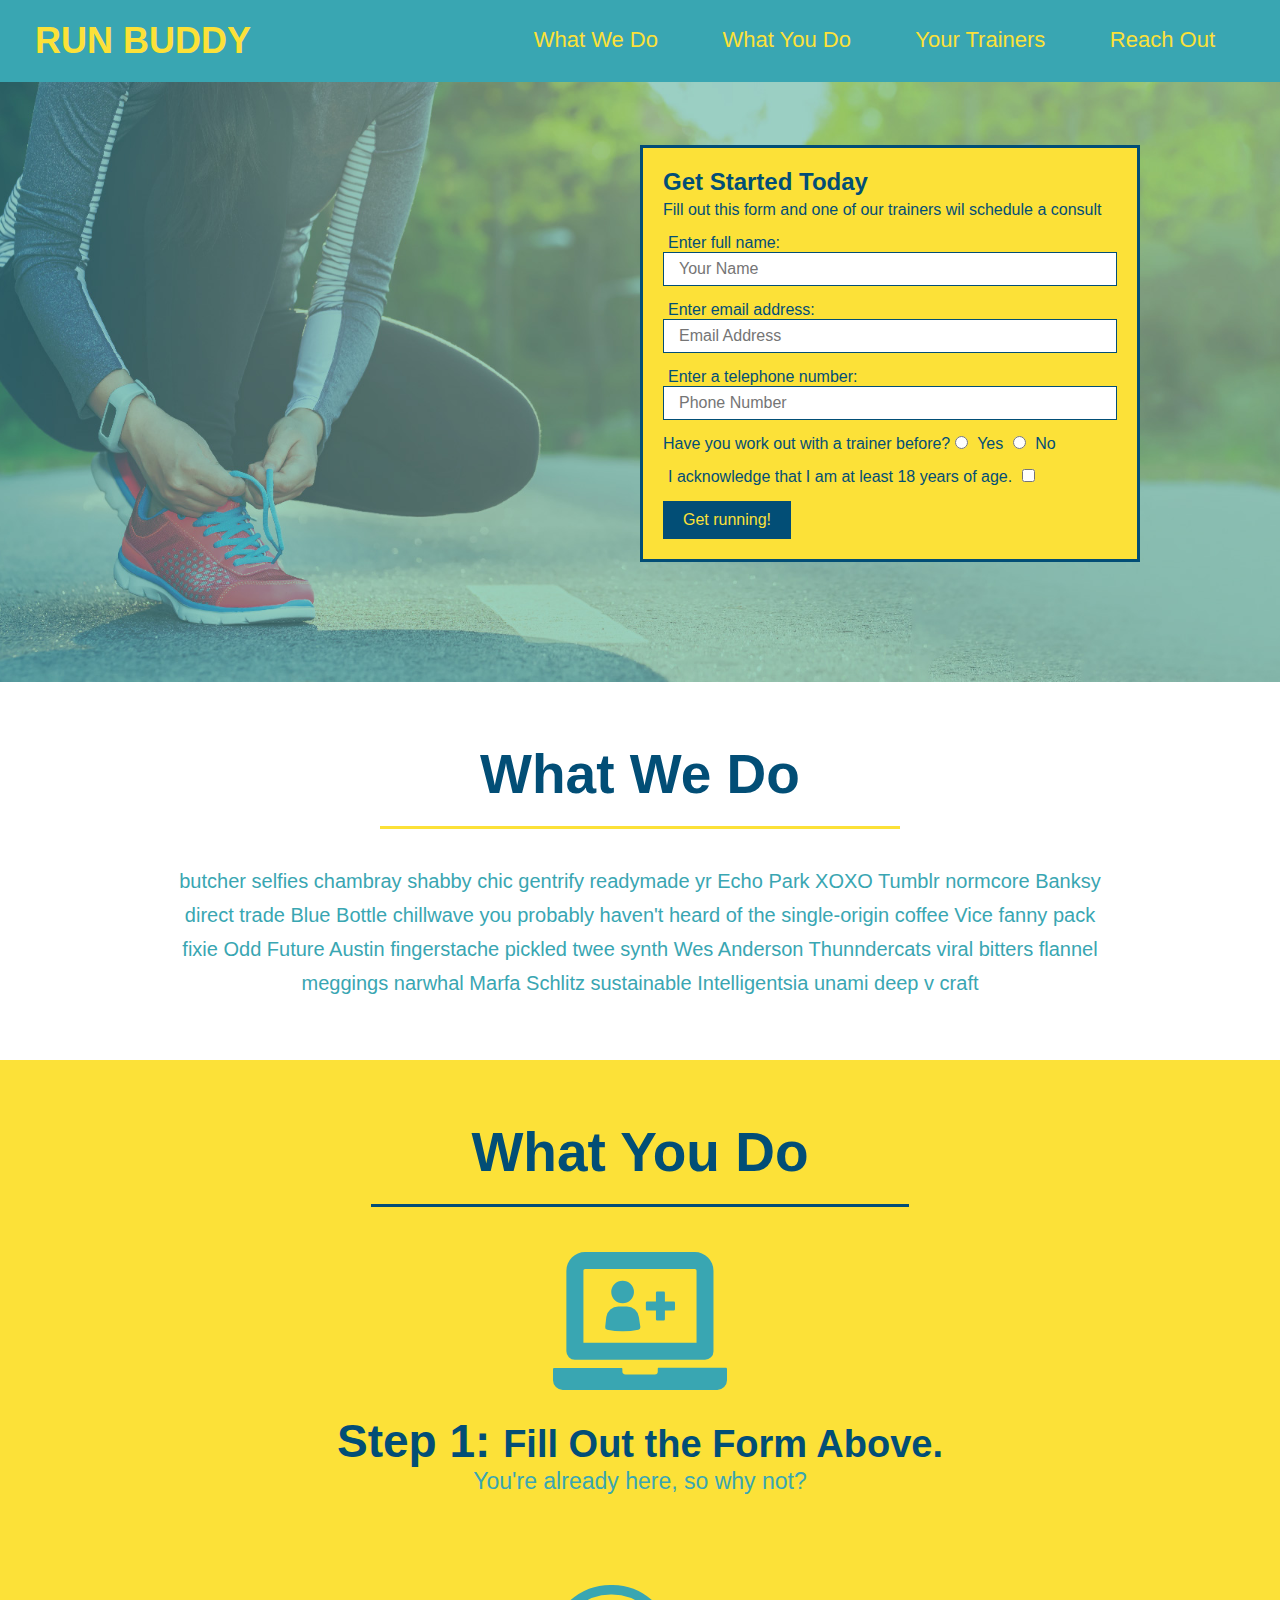
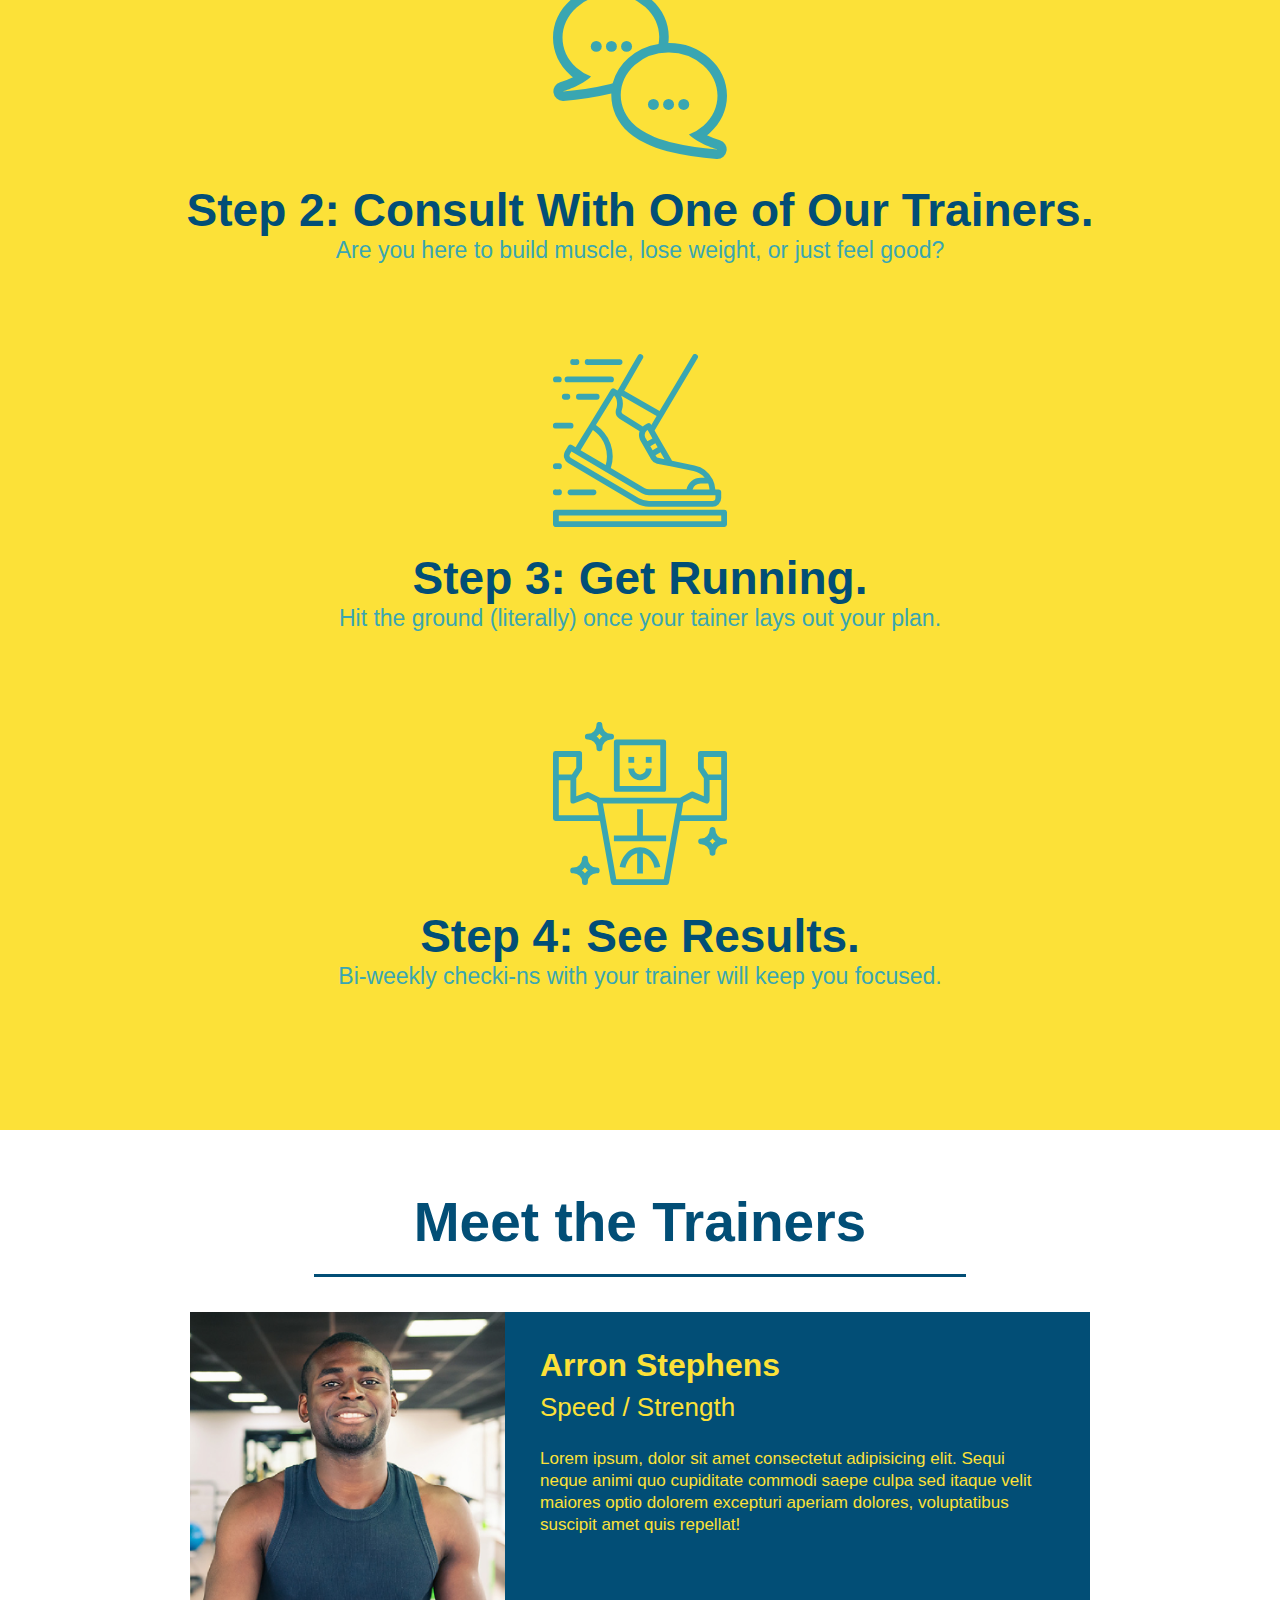
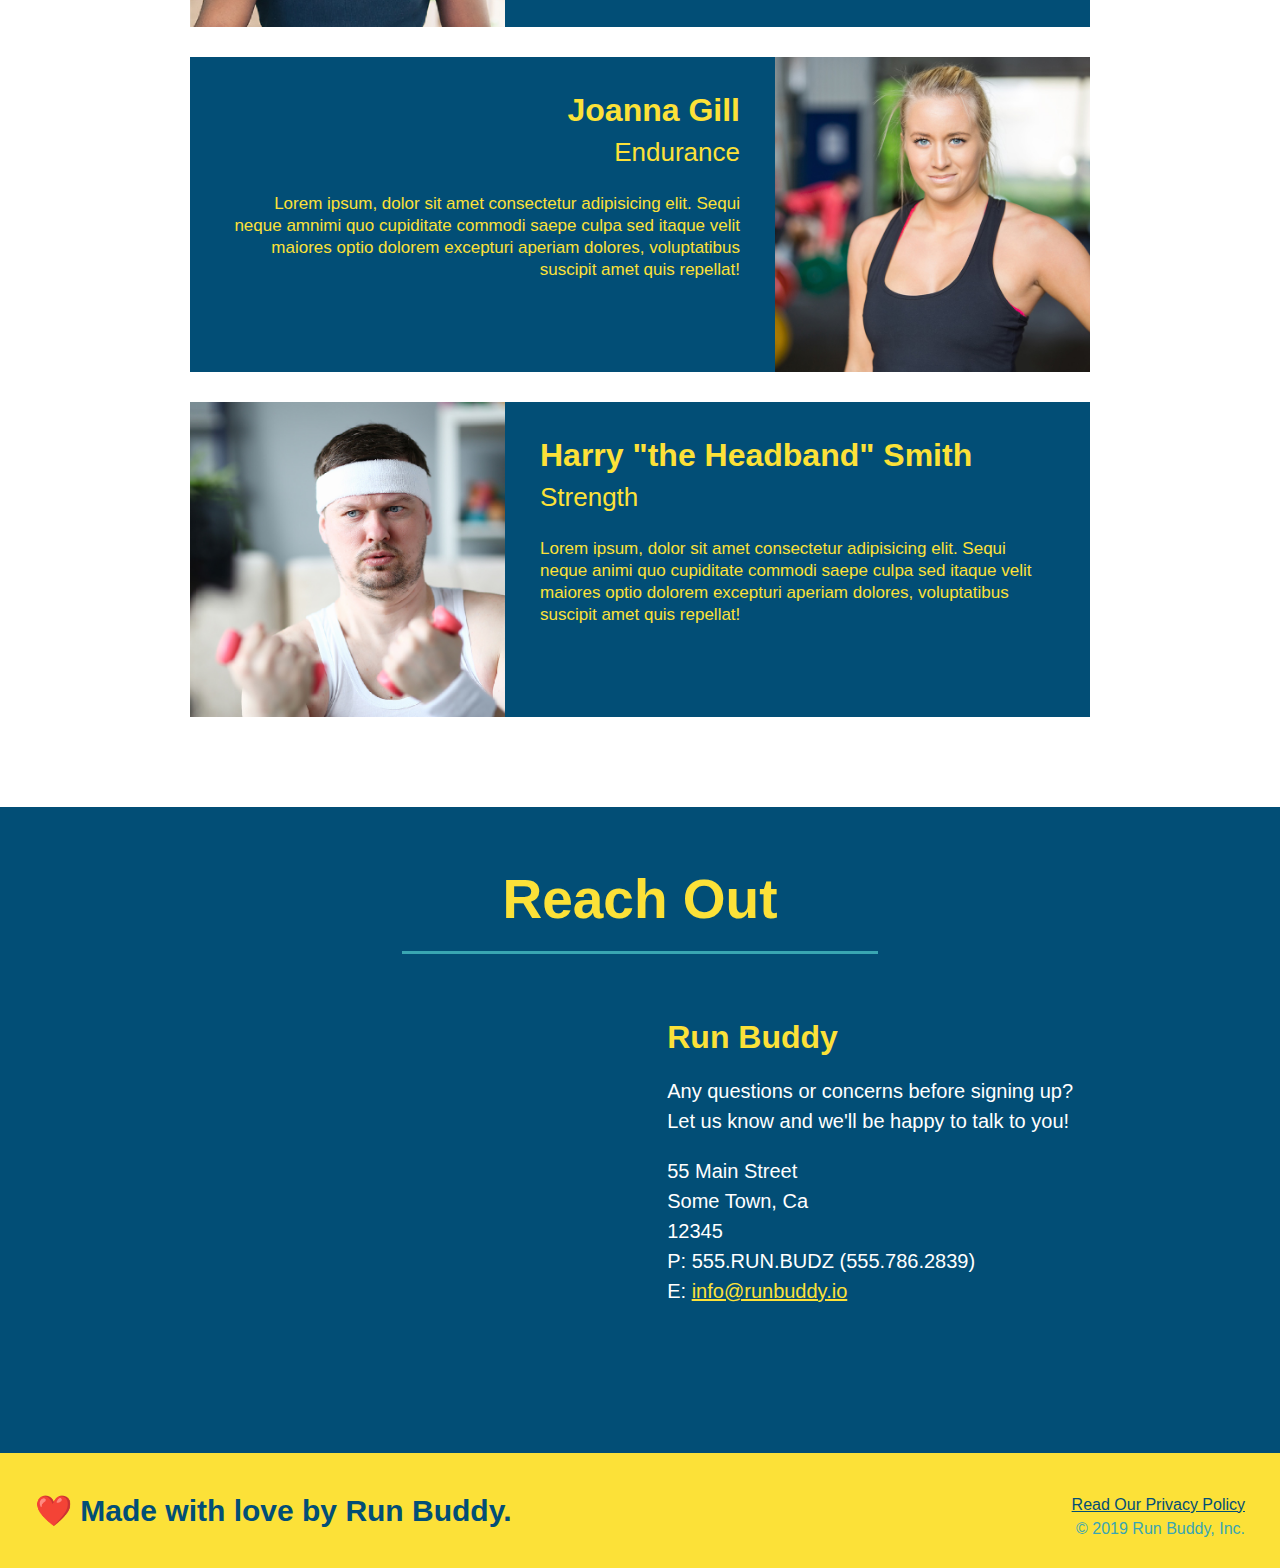
<file: index.html>
<!DOCTYPE html>
<html lang="en">

    <head>
        <meta charset="UTF-8" />
        <title>Run Buddy</title>

        <link rel="stylesheet" href="./assets/css/style.css" />
    </head>

    <body>
        <!-- navigation -->
        <header>
            <h1>RUN BUDDY</h1>
            <nav>
                <!-- Unordered list element-->
                <ul>
                    <!-- List item element -->
                    <li>
                        <!-- Anchor element -->
                        <a href="#what-we-do">What We Do</a>
                    </li>
                    <li>
                        <a href="#what-you-do">What You Do</a>
                    </li>
                    <li>
                        <a href="#your-trainers">Your Trainers</a>
                    </li>
                    <li>
                        <a href="#reach-out">Reach Out</a>
                    </li>
                </ul>
            </nav>
        </header>

        <!-- hero/jumbotron -->
        <section class="hero">
            <div class="hero-form">
                <h3>Get Started Today</h3>
                <p>Fill out this form and one of our trainers wil schedule a consult</p>
                <!-- Add form element -->
            <form>
                <label for="name">Enter full name:</label>
                <input type="text" placeholder="Your Name" name="name" id="name" class="form-input" />

                <label for="email">Enter email address:</label>
                <input type="email" placeholder="Email Address" name="email" id="email" class="form-input" />

                <label for="phone">Enter a telephone number:</label>
                <input type="tel" placeholder="Phone Number" name="phone" id="phone" class="form-input" />
                <p>
                    Have you work out with a trainer before?
                    <input type="radio" name="trainer-confirm" id="trainer-yes" />
                    <label for="trainer-yes">Yes</label>
                    <input type="radio" name="trainer-confirm" id="trainer-no" />
                    <label for="trainer-no">No</label>
                </p>
                <p>
                    <label for="checkbox" >
                    I acknowledge that I am at least 18 years of age.
                    </label>
                    <input type="checkbox" name="age-confirm" id="checkbox" />
                </p>
                <button type="submit">
                    Get running!
                </button>
            </form>
            </div>
        </section>
        <!-- end hero -->

        <!-- "what we do" section -->
        <section id="what-we-do" class="intro">
           <h2 class="section-title primary-border">What We Do</h2> 
           <p>
               butcher selfies chambray shabby chic gentrify readymade yr Echo Park XOXO Tumblr normcore Banksy direct trade Blue Bottle chillwave you probably haven't heard of the single-origin coffee Vice fanny pack fixie Odd Future Austin fingerstache pickled twee synth Wes Anderson Thunndercats viral bitters flannel meggings narwhal Marfa Schlitz sustainable Intelligentsia unami deep v craft 
           </p>
        </section>

        <!-- "What you do" section -->
        <section id="what-you-do" class="steps">
            <h2 class="section-title secondary border">What You Do</h2>

            <div>
                <!-- insert this img element -->
                <img src="./assets/images/step-1.svg" alt=""/>
                <h3>Step 1: <span>Fill Out the Form Above.</span></h3>
                <p>You're already here, so why not?</p>
            </div>

            <div>
                <!-- insert image -->
                <img src="./assets/images/step-2.svg" alt="" />
                <h3>Step 2: Consult With One of Our Trainers.</h3>
                <p>Are you here to build muscle, lose weight, or just feel good?</p>
            </div>

            <div>
                <!-- insert image -->
                <img src="./assets/images/step-3.svg" alt="" />
                <h3>Step 3: Get Running.</h3>
                <p>Hit the ground (literally) once your tainer lays out your plan.</p>
            </div>

            <div>
                <!-- insert image -->
                <img src="./assets/images/step-4.svg" alt="" />
                <h3>Step 4: See Results.</h3>
                <p>Bi-weekly checki-ns with your trainer will keep you focused.</p>
            </div>
        </section>

        <!-- "meet the trainers" section -->
        <section id="your-trainers" class="trainers">
            <h2 class="section-title primary border">Meet the Trainers</h2>
            <article class="trainer">
                <!-- Add image below -->
                <img src="./assets/images/trainer-1.jpg" alt="Arron Stephens in his workout clothes, ready to pump iron" />
                <div class="trainer-bio text-left">
                    <h3>Arron Stephens</h3>
                    <h4>Speed / Strength</h4>
                    <p>
                        Lorem ipsum, dolor sit amet consectetut adipisicing elit. Sequi neque animi quo cupiditate commodi saepe culpa sed itaque velit maiores optio dolorem excepturi aperiam dolores, voluptatibus suscipit amet quis repellat!
                    </p>
                </div>
            </article>

            <!-- second trainer bio -->
            <article class="trainer">
                <div class="trainer-bio text-right">
                    <h3>Joanna Gill</h3>
                    <h4>Endurance</h4>
                    <p>
                        Lorem ipsum, dolor sit amet consectetur adipisicing elit. Sequi neque amnimi quo cupiditate commodi saepe culpa sed itaque velit maiores optio dolorem excepturi aperiam dolores, voluptatibus suscipit amet quis repellat!
                    </p>
                </div>
                <!-- Add image below -->
                <img src="./assets/images/trainer-2.jpg" alt="Joanna Gill cooling off after a workout" />
            </article>

            <!-- third trainer bio -->
            <article class="trainer">
                <!-- Add image below -->
                <img src="./assets/images/trainer-3.jpg" alt="Harry Smith wearing a headband and lifting comically small pink weights" />
                <div class="trainer-bio text-left">
                    <h3>Harry "the Headband" Smith</h3>
                    <h4>Strength</h4>
                    <p>
                        Lorem ipsum, dolor sit amet consectetur adipisicing elit. Sequi neque animi quo cupiditate commodi saepe culpa sed itaque velit maiores optio dolorem excepturi aperiam dolores, voluptatibus suscipit amet quis repellat! 
                    </p>
                </div>
            </article>

        </section>

        <!-- "reach out" section -->
        <section id="reach-out" class="contact">
            <h2 class="section-title secondary-border">Reach Out</h2>
            <div class="contact-info">
                <iframe 
                src="https://www.google.com/maps/embed?pb=!1m18!1m12!1m3!1d2997.255066359882!2d-72.91377252012757!3d41.30331447937338!2m3!1f0!2f0!3f0!3m2!1i1024!2i768!4f13.1!3m3!1m2!1s0x89e7d832bbbd5fe3%3A0x84a6aa4725bf0ddb!2s414%20Chapel%20St%2C%20New%20Haven%2C%20CT%2006511!5e0!3m2!1sen!2sus!4v1648927645642!5m2!1sen!2sus"
                style="border:0;"
                allowfullscreen=""
                loading="lazy">
                </iframe>
            <div>
                <h3>Run Buddy</h3>
                <p>
                    Any questions or concerns before signing up?
                    <br/>
                    Let us know and we'll be happy to talk to you!
                </p>
                <address>
                    55 Main Street <br/>
                    Some Town, Ca <br/>
                    12345<br/>
                    P: 555.RUN.BUDZ (555.786.2839)<br />
                    E: <a href="mailto:info@runbuddy.io">info@runbuddy.io</a>
                </address>
                </div>
            </div>
        </section>

        <!-- footer -->
        <footer>
            <h2>❤️ Made with love by Run Buddy.</h2>
            <div>
                <a href="./privacy-policy.html">Read Our Privacy Policy</a><br />
                &copy; 2019 Run Buddy, Inc. 
            </div>
        </footer>
    </body>

</html>
</file>
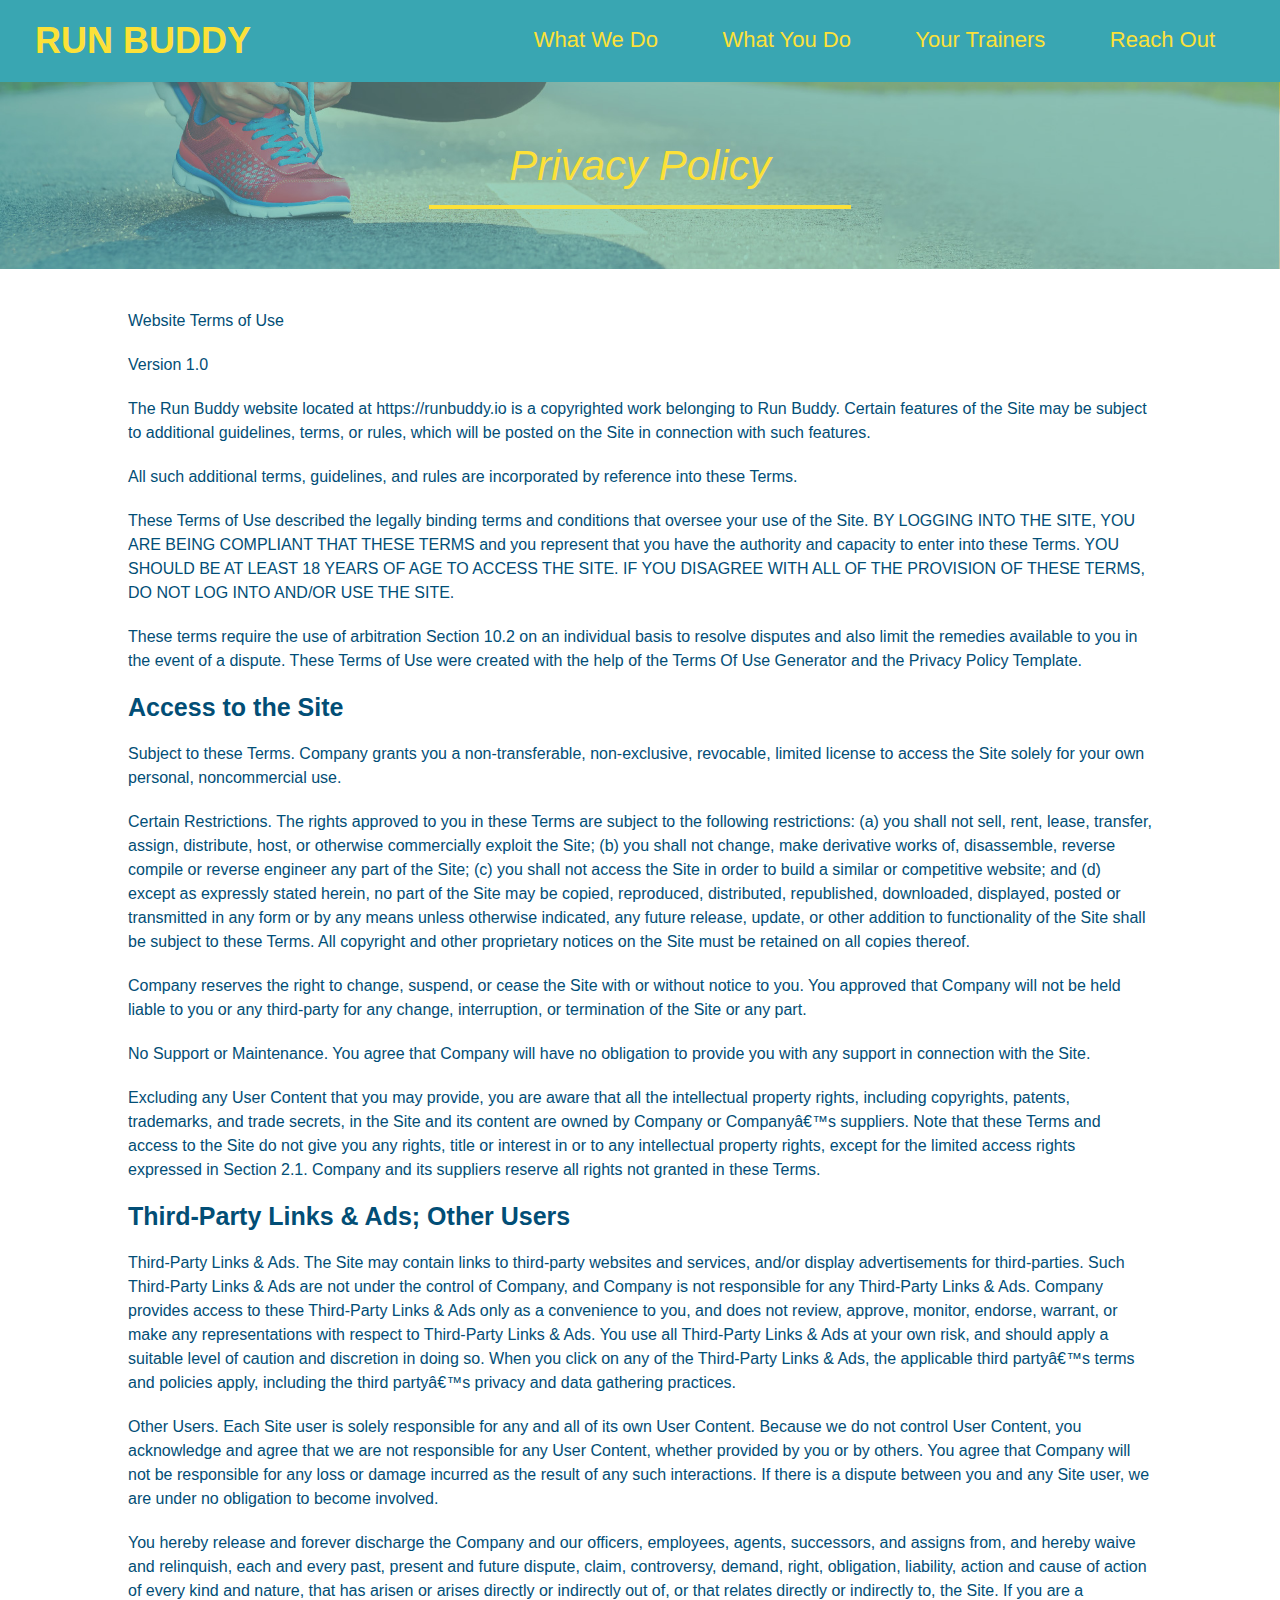
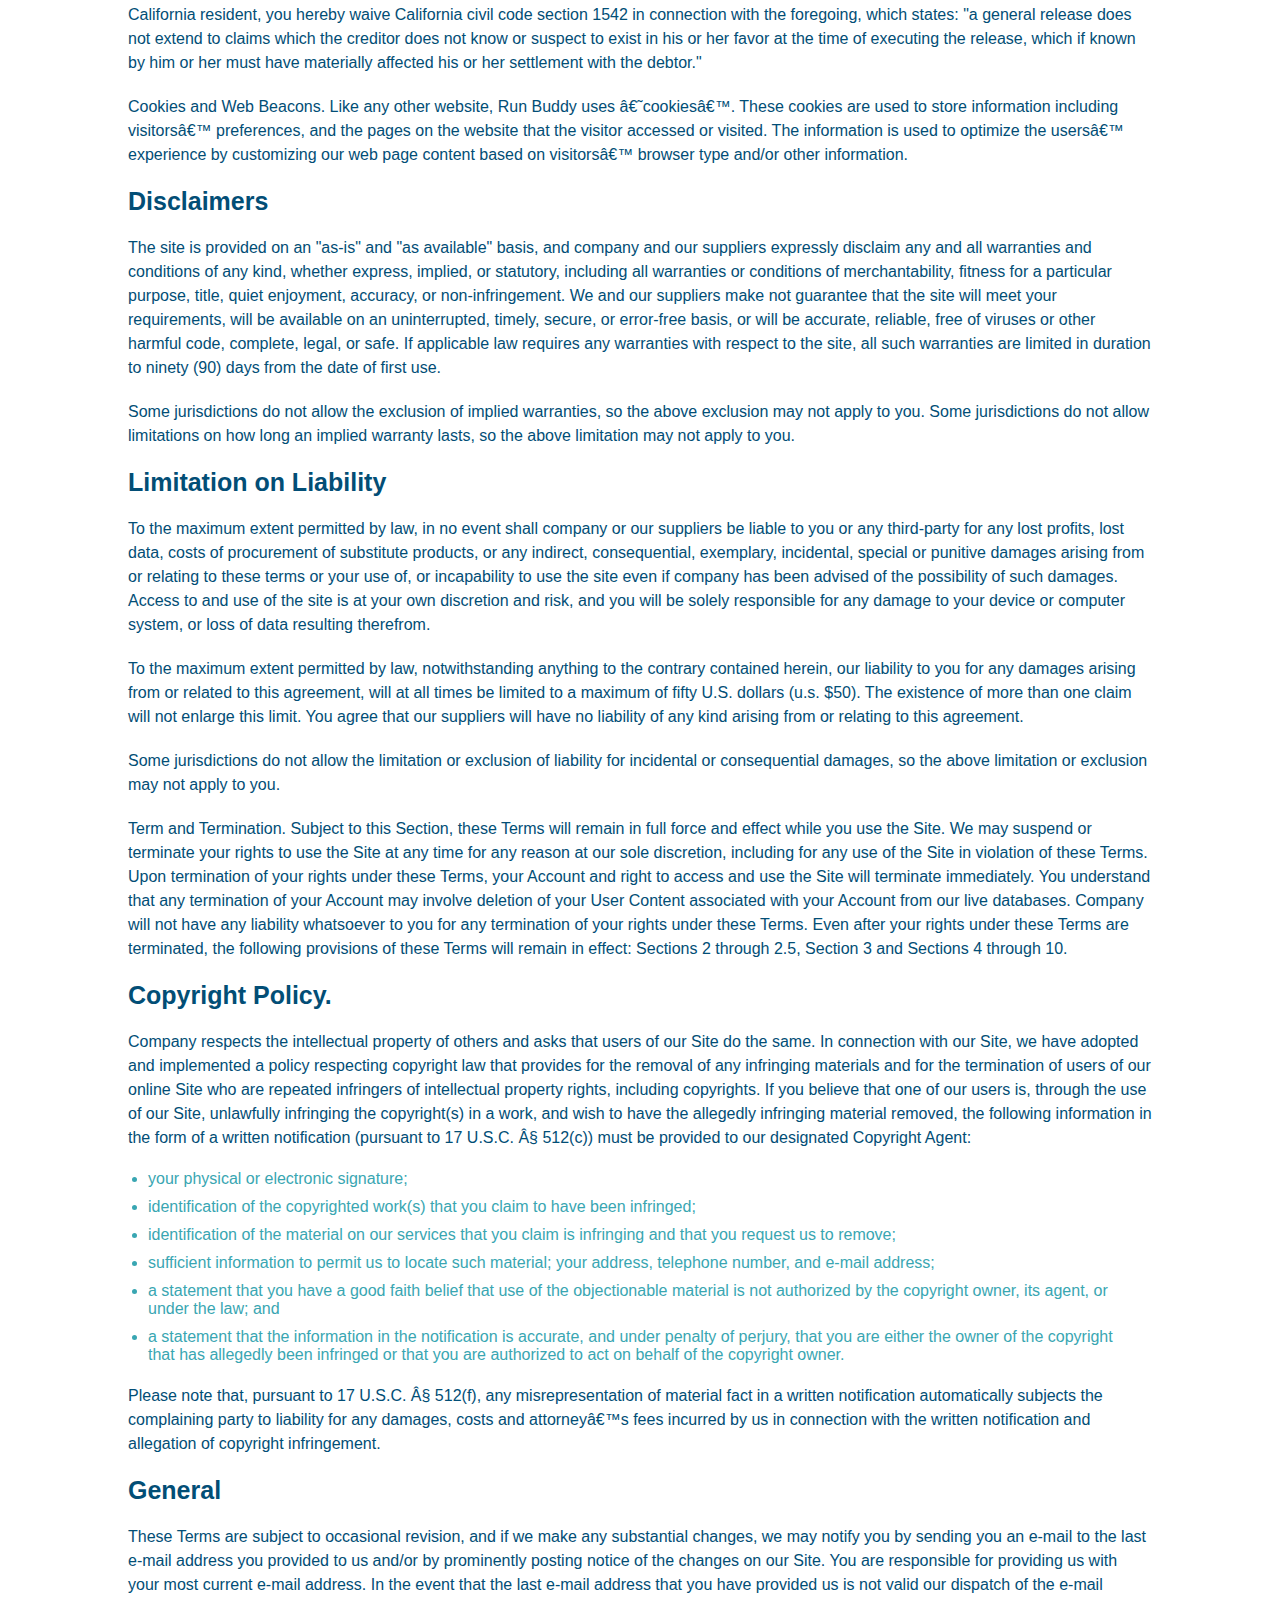
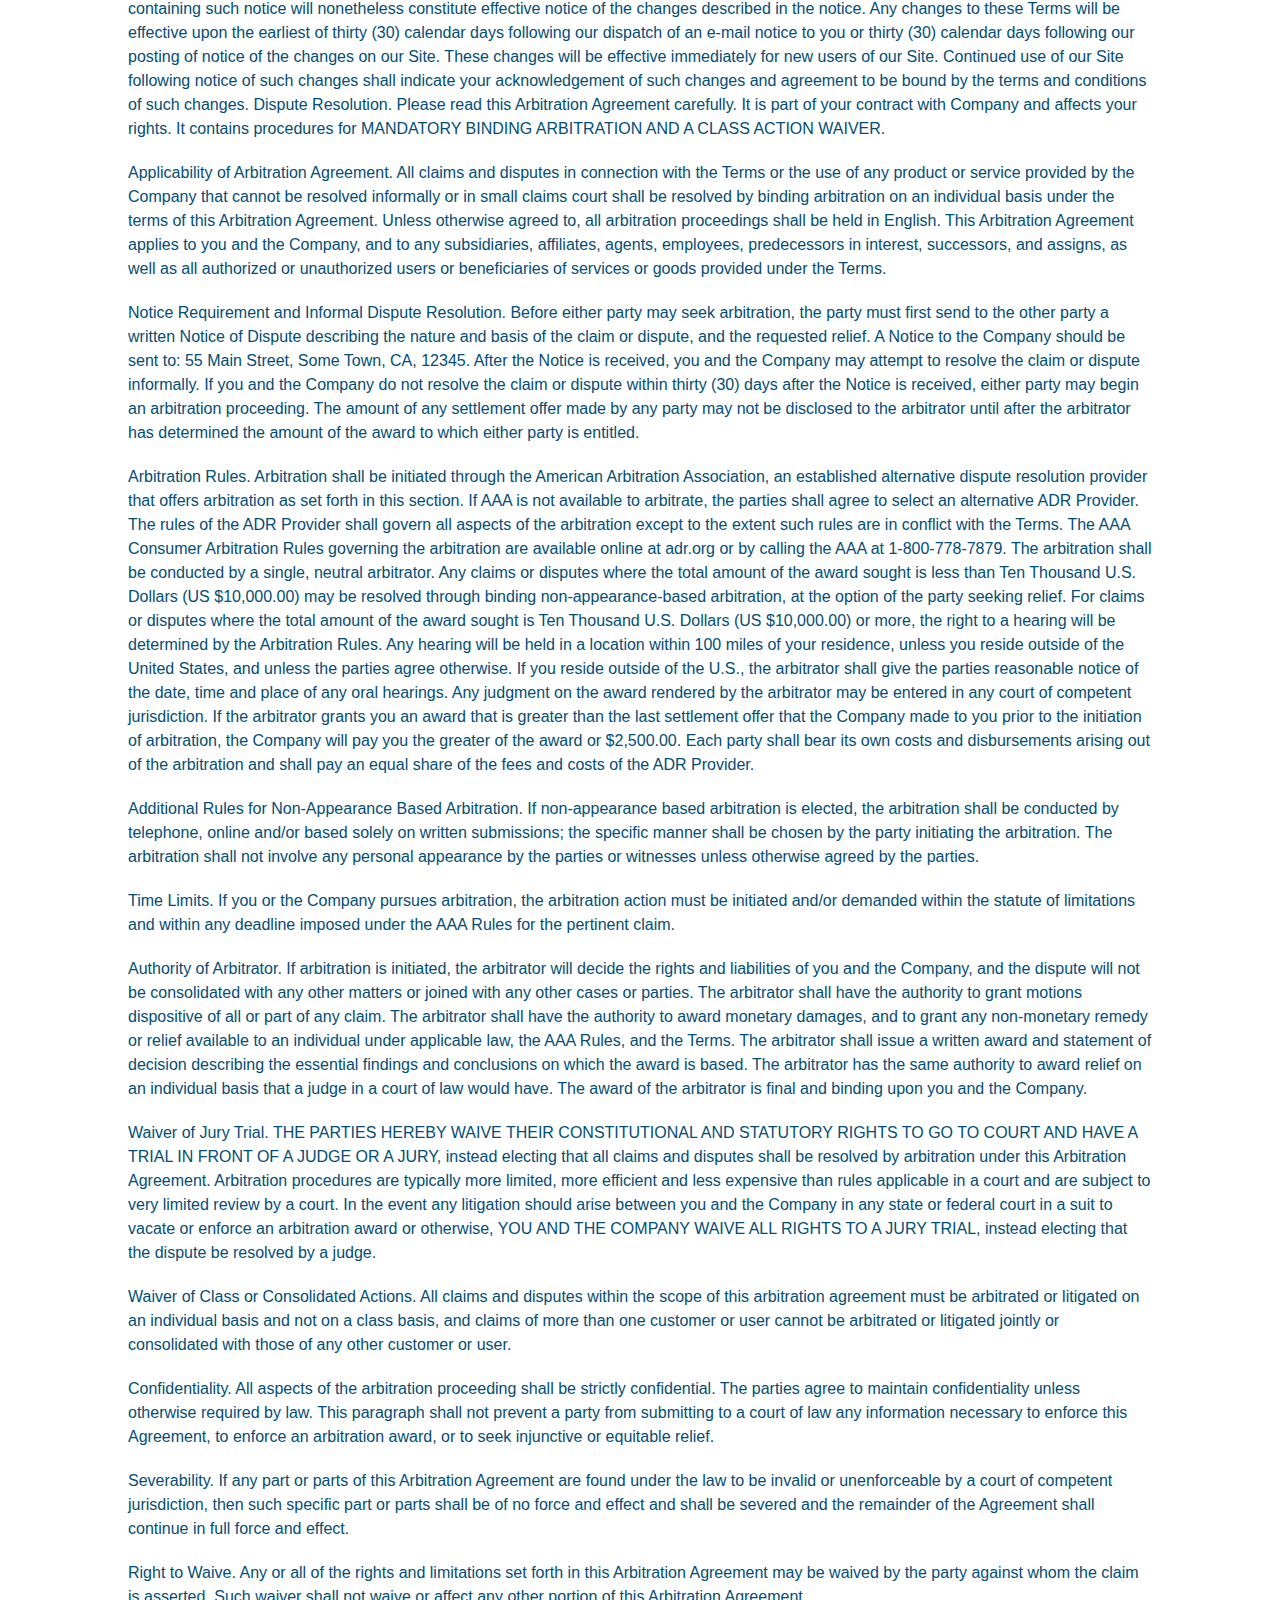
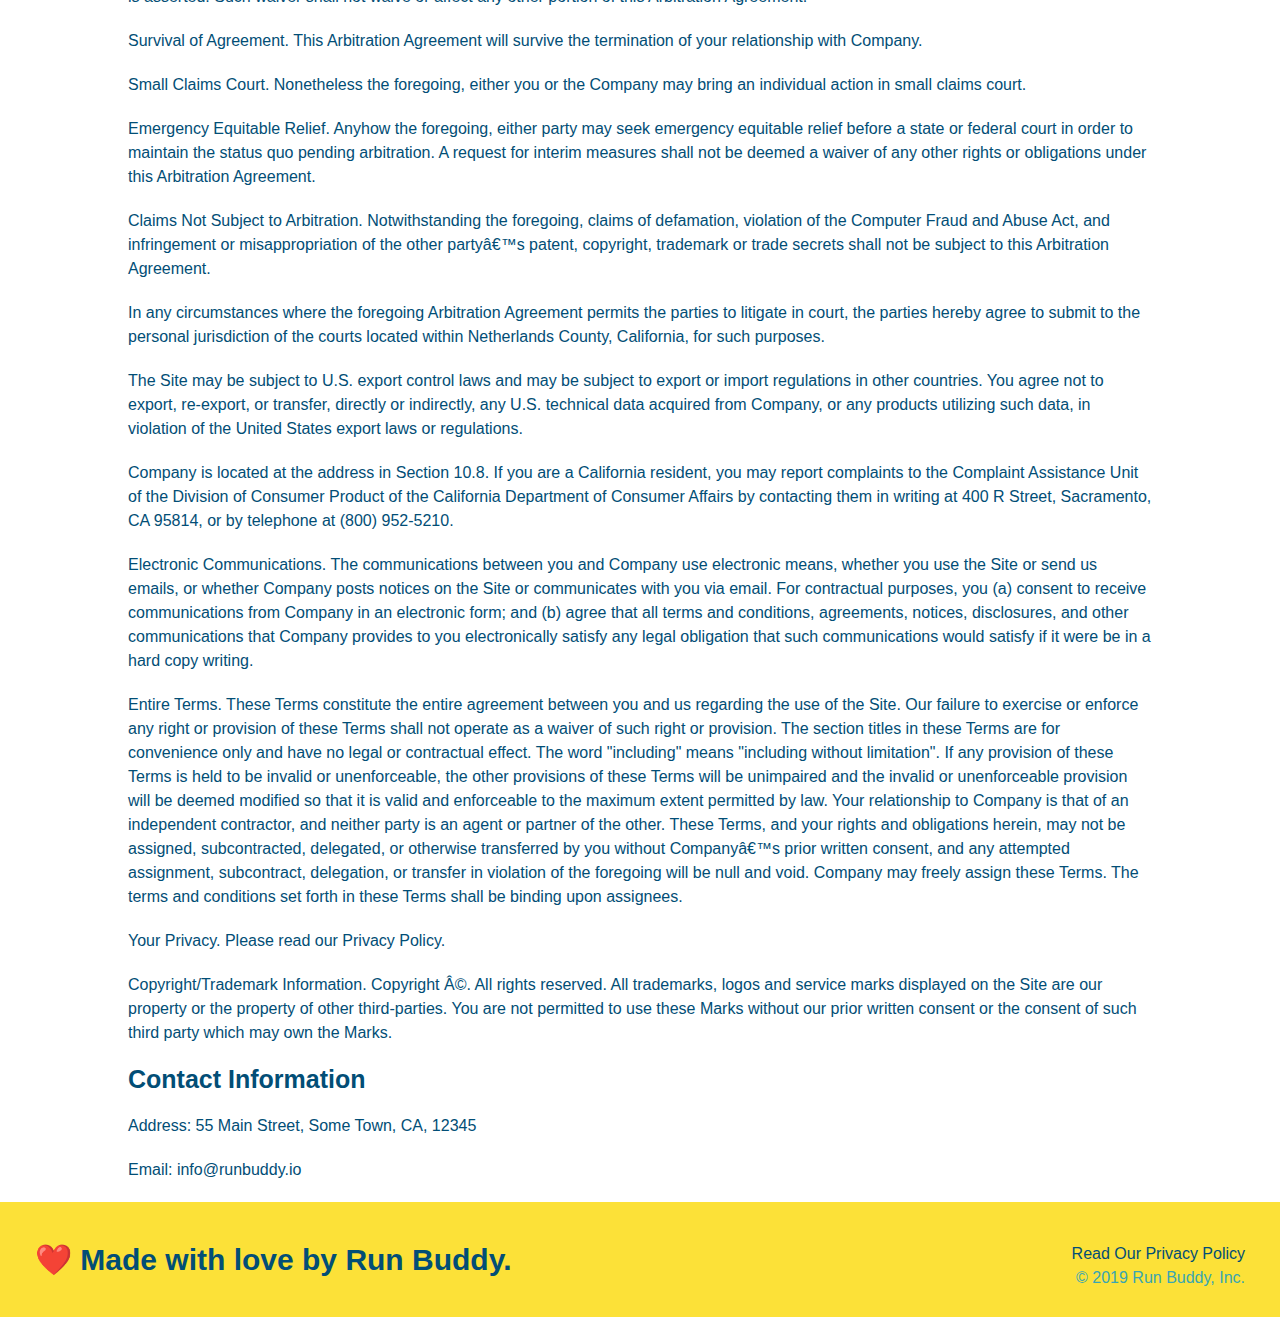
<file: privacy-policy.html>
<!DOCTYPE html>
<html lang="en">
  <head>
    <meta charset="UTF-8" />
    <title>Privacy Policy - Run Buddy</title>

    <link rel="stylesheet" href="./assets/css/style.css" />
    
    <link rel="stylesheet" href="assets/css/secondary-styles.css" />
  </head>
  <body>
    <!--navigation-->
    <header>
        <h1>RUN BUDDY</h1>
        <nav>
            <!-- Unordered list element-->
            <ul>
                <!-- List item element -->
                <li>
                    <!-- Anchor element -->
                    <a href="./index.html#what-we-do">What We Do</a>
                </li>
                <li>
                    <a href="./index.html#what-you-do">What You Do</a>
                </li>
                <li>
                    <a href="./index.html#your-trainers">Your Trainers</a>
                </li>
                <li>
                    <a href="./index.html#reach-out">Reach Out</a>
                </li>
            </ul>
        </nav>
    </header>
    
    <!--hero section-->
    <section class="hero">
        <h2 class="page-title">
            Privacy Policy
        </h2>
    </section>

    <article class="secondary-content">
        <p>
            Website Terms of Use
          </p>
    
          <p>
            Version 1.0
          </p>
    
          <p>
            The Run Buddy website located at https://runbuddy.io is a copyrighted work belonging to Run Buddy. Certain
            features of the Site may be subject to additional guidelines, terms, or rules, which will be posted on the Site
            in connection with such features.
          </p>
    
          <p>
            All such additional terms, guidelines, and rules are incorporated by reference into these Terms.
          </p>
    
          <p>
            These Terms of Use described the legally binding terms and conditions that oversee your use of the Site. BY
            LOGGING INTO THE SITE, YOU ARE BEING COMPLIANT THAT THESE TERMS and you represent that you have the authority
            and capacity to enter into these Terms. YOU SHOULD BE AT LEAST 18 YEARS OF AGE TO ACCESS THE SITE. IF YOU
            DISAGREE WITH ALL OF THE PROVISION OF THESE TERMS, DO NOT LOG INTO AND/OR USE THE SITE.
          </p>
    
          <p>
            These terms require the use of arbitration Section 10.2 on an individual basis to resolve disputes and also
            limit the remedies available to you in the event of a dispute. These Terms of Use were created with the help of
            the Terms Of Use Generator and the Privacy Policy Template.
          </p>
    
          <h3>
            Access to the Site
          </h3>
    
          <p>
            Subject to these Terms. Company grants you a non-transferable, non-exclusive, revocable, limited license to
            access the Site solely for your own personal, noncommercial use.
          </p>
    
          <p>
            Certain Restrictions. The rights approved to you in these Terms are subject to the following restrictions: (a)
            you shall not sell, rent, lease, transfer, assign, distribute, host, or otherwise commercially exploit the Site;
            (b) you shall not change, make derivative works of, disassemble, reverse compile or reverse engineer any part of
            the Site; (c) you shall not access the Site in order to build a similar or competitive website; and (d) except
            as expressly stated herein, no part of the Site may be copied, reproduced, distributed, republished, downloaded,
            displayed, posted or transmitted in any form or by any means unless otherwise indicated, any future release,
            update, or other addition to functionality of the Site shall be subject to these Terms. All copyright and other
            proprietary notices on the Site must be retained on all copies thereof.
          </p>
    
          <p>
            Company reserves the right to change, suspend, or cease the Site with or without notice to you. You approved
            that Company will not be held liable to you or any third-party for any change, interruption, or termination of
            the Site or any part.
          </p>
    
          <p>
            No Support or Maintenance. You agree that Company will have no obligation to provide you with any support in
            connection with the Site.
          </p>
    
          <p>
            Excluding any User Content that you may provide, you are aware that all the intellectual property rights,
            including copyrights, patents, trademarks, and trade secrets, in the Site and its content are owned by Company
            or Companyâ€™s suppliers. Note that these Terms and access to the Site do not give you any rights, title or
            interest in or to any intellectual property rights, except for the limited access rights expressed in Section
            2.1. Company and its suppliers reserve all rights not granted in these Terms.
          </p>
    
          <h3>
            Third-Party Links & Ads; Other Users
          </h3>
    
          <p>
            Third-Party Links & Ads. The Site may contain links to third-party websites and services, and/or display
            advertisements for third-parties. Such Third-Party Links & Ads are not under the control of Company, and Company
            is not responsible for any Third-Party Links & Ads. Company provides access to these Third-Party Links & Ads
            only as a convenience to you, and does not review, approve, monitor, endorse, warrant, or make any
            representations with respect to Third-Party Links & Ads. You use all Third-Party Links & Ads at your own risk,
            and should apply a suitable level of caution and discretion in doing so. When you click on any of the
            Third-Party Links & Ads, the applicable third partyâ€™s terms and policies apply, including the third partyâ€™s
            privacy and data gathering practices.
          </p>
    
          <p>
            Other Users. Each Site user is solely responsible for any and all of its own User Content. Because we do not
            control User Content, you acknowledge and agree that we are not responsible for any User Content, whether
            provided by you or by others. You agree that Company will not be responsible for any loss or damage incurred as
            the result of any such interactions. If there is a dispute between you and any Site user, we are under no
            obligation to become involved.
          </p>
    
          <p>
            You hereby release and forever discharge the Company and our officers, employees, agents, successors, and
            assigns from, and hereby waive and relinquish, each and every past, present and future dispute, claim,
            controversy, demand, right, obligation, liability, action and cause of action of every kind and nature, that has
            arisen or arises directly or indirectly out of, or that relates directly or indirectly to, the Site. If you are
            a California resident, you hereby waive California civil code section 1542 in connection with the foregoing,
            which states: "a general release does not extend to claims which the creditor does not know or suspect to exist
            in his or her favor at the time of executing the release, which if known by him or her must have materially
            affected his or her settlement with the debtor."
          </p>
    
          <p>
            Cookies and Web Beacons. Like any other website, Run Buddy uses â€˜cookiesâ€™. These cookies are used to store
            information including visitorsâ€™ preferences, and the pages on the website that the visitor accessed or visited.
            The information is used to optimize the usersâ€™ experience by customizing our web page content based on visitorsâ€™
            browser type and/or other information.
          </p>
    
          <h3>
            Disclaimers
          </h3>
    
          <p>
            The site is provided on an "as-is" and "as available" basis, and company and our suppliers expressly disclaim
            any and all warranties and conditions of any kind, whether express, implied, or statutory, including all
            warranties or conditions of merchantability, fitness for a particular purpose, title, quiet enjoyment, accuracy,
            or non-infringement. We and our suppliers make not guarantee that the site will meet your requirements, will be
            available on an uninterrupted, timely, secure, or error-free basis, or will be accurate, reliable, free of
            viruses or other harmful code, complete, legal, or safe. If applicable law requires any warranties with respect
            to the site, all such warranties are limited in duration to ninety (90) days from the date of first use.
          </p>
    
          <p>
            Some jurisdictions do not allow the exclusion of implied warranties, so the above exclusion may not apply to
            you. Some jurisdictions do not allow limitations on how long an implied warranty lasts, so the above limitation
            may not apply to you.
          </p>
    
          <h3>
            Limitation on Liability
          </h3>
    
          <p>
            To the maximum extent permitted by law, in no event shall company or our suppliers be liable to you or any
            third-party for any lost profits, lost data, costs of procurement of substitute products, or any indirect,
            consequential, exemplary, incidental, special or punitive damages arising from or relating to these terms or
            your use of, or incapability to use the site even if company has been advised of the possibility of such
            damages. Access to and use of the site is at your own discretion and risk, and you will be solely responsible
            for any damage to your device or computer system, or loss of data resulting therefrom.
          </p>
    
          <p>
            To the maximum extent permitted by law, notwithstanding anything to the contrary contained herein, our liability
            to you for any damages arising from or related to this agreement, will at all times be limited to a maximum of
            fifty U.S. dollars (u.s. $50). The existence of more than one claim will not enlarge this limit. You agree that
            our suppliers will have no liability of any kind arising from or relating to this agreement.
          </p>
    
          <p>
            Some jurisdictions do not allow the limitation or exclusion of liability for incidental or consequential
            damages, so the above limitation or exclusion may not apply to you.
          </p>
    
          <p>
            Term and Termination. Subject to this Section, these Terms will remain in full force and effect while you use
            the Site. We may suspend or terminate your rights to use the Site at any time for any reason at our sole
            discretion, including for any use of the Site in violation of these Terms. Upon termination of your rights under
            these Terms, your Account and right to access and use the Site will terminate immediately. You understand that
            any termination of your Account may involve deletion of your User Content associated with your Account from our
            live databases. Company will not have any liability whatsoever to you for any termination of your rights under
            these Terms. Even after your rights under these Terms are terminated, the following provisions of these Terms
            will remain in effect: Sections 2 through 2.5, Section 3 and Sections 4 through 10.
          </p>
    
          <h3>
            Copyright Policy.
          </h3>
    
          <p>
            Company respects the intellectual property of others and asks that users of our Site do the same. In connection
            with our Site, we have adopted and implemented a policy respecting copyright law that provides for the removal
            of any infringing materials and for the termination of users of our online Site who are repeated infringers of
            intellectual property rights, including copyrights. If you believe that one of our users is, through the use of
            our Site, unlawfully infringing the copyright(s) in a work, and wish to have the allegedly infringing material
            removed, the following information in the form of a written notification (pursuant to 17 U.S.C. Â§ 512(c)) must
            be provided to our designated Copyright Agent:
          </p>
    
          <ul>
            <li>
              your physical or electronic signature;
            </li>
            <li>
              identification of the copyrighted work(s) that you claim to have been infringed;
            </li>
            <li>
              identification of the material on our services that you claim is infringing and that you request us to remove;
            </li>
            <li>
              sufficient information to permit us to locate such material; your address, telephone number, and e-mail
              address;
            </li>
            <li>
              a statement that you have a good faith belief that use of the objectionable material is not authorized by the
              copyright owner, its agent, or under the law; and
            </li>
            <li>
              a statement that the information in the notification is accurate, and under penalty of perjury, that you are
              either the owner of the copyright that has allegedly been infringed or that you are authorized to act on
              behalf of the copyright owner.
            </li>
          </ul>
    
          <p>
            Please note that, pursuant to 17 U.S.C. Â§ 512(f), any misrepresentation of material fact in a written
            notification automatically subjects the complaining party to liability for any damages, costs and attorneyâ€™s
            fees incurred by us in connection with the written notification and allegation of copyright infringement.
          </p>
    
          <h3>
            General
          </h3>
    
          <p>
            These Terms are subject to occasional revision, and if we make any substantial changes, we may notify you by
            sending you an e-mail to the last e-mail address you provided to us and/or by prominently posting notice of the
            changes on our Site. You are responsible for providing us with your most current e-mail address. In the event
            that the last e-mail address that you have provided us is not valid our dispatch of the e-mail containing such
            notice will nonetheless constitute effective notice of the changes described in the notice. Any changes to these
            Terms will be effective upon the earliest of thirty (30) calendar days following our dispatch of an e-mail
            notice to you or thirty (30) calendar days following our posting of notice of the changes on our Site. These
            changes will be effective immediately for new users of our Site. Continued use of our Site following notice of
            such changes shall indicate your acknowledgement of such changes and agreement to be bound by the terms and
            conditions of such changes. Dispute Resolution. Please read this Arbitration Agreement carefully. It is part of
            your contract with Company and affects your rights. It contains procedures for MANDATORY BINDING ARBITRATION AND
            A CLASS ACTION WAIVER.
          </p>
    
          <p>
            Applicability of Arbitration Agreement. All claims and disputes in connection with the Terms or the use of any
            product or service provided by the Company that cannot be resolved informally or in small claims court shall be
            resolved by binding arbitration on an individual basis under the terms of this Arbitration Agreement. Unless
            otherwise agreed to, all arbitration proceedings shall be held in English. This Arbitration Agreement applies to
            you and the Company, and to any subsidiaries, affiliates, agents, employees, predecessors in interest,
            successors, and assigns, as well as all authorized or unauthorized users or beneficiaries of services or goods
            provided under the Terms.
          </p>
    
          <p>
            Notice Requirement and Informal Dispute Resolution. Before either party may seek arbitration, the party must
            first send to the other party a written Notice of Dispute describing the nature and basis of the claim or
            dispute, and the requested relief. A Notice to the Company should be sent to: 55 Main Street, Some Town, CA,
            12345. After the Notice is received, you and the Company may attempt to resolve the claim or dispute informally.
            If you and the Company do not resolve the claim or dispute within thirty (30) days after the Notice is received,
            either party may begin an arbitration proceeding. The amount of any settlement offer made by any party may not
            be disclosed to the arbitrator until after the arbitrator has determined the amount of the award to which either
            party is entitled.
          </p>
    
          <p>
            Arbitration Rules. Arbitration shall be initiated through the American Arbitration Association, an established
            alternative dispute resolution provider that offers arbitration as set forth in this section. If AAA is not
            available to arbitrate, the parties shall agree to select an alternative ADR Provider. The rules of the ADR
            Provider shall govern all aspects of the arbitration except to the extent such rules are in conflict with the
            Terms. The AAA Consumer Arbitration Rules governing the arbitration are available online at adr.org or by
            calling the AAA at 1-800-778-7879. The arbitration shall be conducted by a single, neutral arbitrator. Any
            claims or disputes where the total amount of the award sought is less than Ten Thousand U.S. Dollars (US
            $10,000.00) may be resolved through binding non-appearance-based arbitration, at the option of the party seeking
            relief. For claims or disputes where the total amount of the award sought is Ten Thousand U.S. Dollars (US
            $10,000.00) or more, the right to a hearing will be determined by the Arbitration Rules. Any hearing will be
            held in a location within 100 miles of your residence, unless you reside outside of the United States, and
            unless the parties agree otherwise. If you reside outside of the U.S., the arbitrator shall give the parties
            reasonable notice of the date, time and place of any oral hearings. Any judgment on the award rendered by the
            arbitrator may be entered in any court of competent jurisdiction. If the arbitrator grants you an award that is
            greater than the last settlement offer that the Company made to you prior to the initiation of arbitration, the
            Company will pay you the greater of the award or $2,500.00. Each party shall bear its own costs and
            disbursements arising out of the arbitration and shall pay an equal share of the fees and costs of the ADR
            Provider.
          </p>
    
          <p>
            Additional Rules for Non-Appearance Based Arbitration. If non-appearance based arbitration is elected, the
            arbitration shall be conducted by telephone, online and/or based solely on written submissions; the specific
            manner shall be chosen by the party initiating the arbitration. The arbitration shall not involve any personal
            appearance by the parties or witnesses unless otherwise agreed by the parties.
          </p>
    
          <p>
            Time Limits. If you or the Company pursues arbitration, the arbitration action must be initiated and/or demanded
            within the statute of limitations and within any deadline imposed under the AAA Rules for the pertinent claim.
          </p>
    
          <p>
            Authority of Arbitrator. If arbitration is initiated, the arbitrator will decide the rights and liabilities of
            you and the Company, and the dispute will not be consolidated with any other matters or joined with any other
            cases or parties. The arbitrator shall have the authority to grant motions dispositive of all or part of any
            claim. The arbitrator shall have the authority to award monetary damages, and to grant any non-monetary remedy
            or relief available to an individual under applicable law, the AAA Rules, and the Terms. The arbitrator shall
            issue a written award and statement of decision describing the essential findings and conclusions on which the
            award is based. The arbitrator has the same authority to award relief on an individual basis that a judge in a
            court of law would have. The award of the arbitrator is final and binding upon you and the Company.
          </p>
    
          <p>
            Waiver of Jury Trial. THE PARTIES HEREBY WAIVE THEIR CONSTITUTIONAL AND STATUTORY RIGHTS TO GO TO COURT AND HAVE
            A TRIAL IN FRONT OF A JUDGE OR A JURY, instead electing that all claims and disputes shall be resolved by
            arbitration under this Arbitration Agreement. Arbitration procedures are typically more limited, more efficient
            and less expensive than rules applicable in a court and are subject to very limited review by a court. In the
            event any litigation should arise between you and the Company in any state or federal court in a suit to vacate
            or enforce an arbitration award or otherwise, YOU AND THE COMPANY WAIVE ALL RIGHTS TO A JURY TRIAL, instead
            electing that the dispute be resolved by a judge.
          </p>
    
          <p>
            Waiver of Class or Consolidated Actions. All claims and disputes within the scope of this arbitration agreement
            must be arbitrated or litigated on an individual basis and not on a class basis, and claims of more than one
            customer or user cannot be arbitrated or litigated jointly or consolidated with those of any other customer or
            user.
          </p>
    
          <p>
            Confidentiality. All aspects of the arbitration proceeding shall be strictly confidential. The parties agree to
            maintain confidentiality unless otherwise required by law. This paragraph shall not prevent a party from
            submitting to a court of law any information necessary to enforce this Agreement, to enforce an arbitration
            award, or to seek injunctive or equitable relief.
          </p>
    
          <p>
            Severability. If any part or parts of this Arbitration Agreement are found under the law to be invalid or
            unenforceable by a court of competent jurisdiction, then such specific part or parts shall be of no force and
            effect and shall be severed and the remainder of the Agreement shall continue in full force and effect.
          </p>
    
          <p>
            Right to Waive. Any or all of the rights and limitations set forth in this Arbitration Agreement may be waived
            by the party against whom the claim is asserted. Such waiver shall not waive or affect any other portion of this
            Arbitration Agreement.
          </p>
    
          <p>
            Survival of Agreement. This Arbitration Agreement will survive the termination of your relationship with
            Company.
          </p>
    
          <p>
            Small Claims Court. Nonetheless the foregoing, either you or the Company may bring an individual action in small
            claims court.
          </p>
    
          <p>
            Emergency Equitable Relief. Anyhow the foregoing, either party may seek emergency equitable relief before a
            state or federal court in order to maintain the status quo pending arbitration. A request for interim measures
            shall not be deemed a waiver of any other rights or obligations under this Arbitration Agreement.
          </p>
    
          <p>
            Claims Not Subject to Arbitration. Notwithstanding the foregoing, claims of defamation, violation of the
            Computer Fraud and Abuse Act, and infringement or misappropriation of the other partyâ€™s patent, copyright,
            trademark or trade secrets shall not be subject to this Arbitration Agreement.
          </p>
    
          <p>
            In any circumstances where the foregoing Arbitration Agreement permits the parties to litigate in court, the
            parties hereby agree to submit to the personal jurisdiction of the courts located within Netherlands County,
            California, for such purposes.
          </p>
    
          <p>
            The Site may be subject to U.S. export control laws and may be subject to export or import regulations in other
            countries. You agree not to export, re-export, or transfer, directly or indirectly, any U.S. technical data
            acquired from Company, or any products utilizing such data, in violation of the United States export laws or
            regulations.
          </p>
    
          <p>
            Company is located at the address in Section 10.8. If you are a California resident, you may report complaints
            to the Complaint Assistance Unit of the Division of Consumer Product of the California Department of Consumer
            Affairs by contacting them in writing at 400 R Street, Sacramento, CA 95814, or by telephone at (800) 952-5210.
          </p>
    
          <p>
            Electronic Communications. The communications between you and Company use electronic means, whether you use the
            Site or send us emails, or whether Company posts notices on the Site or communicates with you via email. For
            contractual purposes, you (a) consent to receive communications from Company in an electronic form; and (b)
            agree that all terms and conditions, agreements, notices, disclosures, and other communications that Company
            provides to you electronically satisfy any legal obligation that such communications would satisfy if it were be
            in a hard copy writing.
          </p>
    
          <p>
            Entire Terms. These Terms constitute the entire agreement between you and us regarding the use of the Site. Our
            failure to exercise or enforce any right or provision of these Terms shall not operate as a waiver of such right
            or provision. The section titles in these Terms are for convenience only and have no legal or contractual
            effect. The word "including" means "including without limitation". If any provision of these Terms is held to be
            invalid or unenforceable, the other provisions of these Terms will be unimpaired and the invalid or
            unenforceable provision will be deemed modified so that it is valid and enforceable to the maximum extent
            permitted by law. Your relationship to Company is that of an independent contractor, and neither party is an
            agent or partner of the other. These Terms, and your rights and obligations herein, may not be assigned,
            subcontracted, delegated, or otherwise transferred by you without Companyâ€™s prior written consent, and any
            attempted assignment, subcontract, delegation, or transfer in violation of the foregoing will be null and void.
            Company may freely assign these Terms. The terms and conditions set forth in these Terms shall be binding upon
            assignees.
          </p>
    
          <p>
            Your Privacy. Please read our Privacy Policy.
          </p>
    
          <p>
            Copyright/Trademark Information. Copyright Â©. All rights reserved. All trademarks, logos and service marks
            displayed on the Site are our property or the property of other third-parties. You are not permitted to use
            these Marks without our prior written consent or the consent of such third party which may own the Marks.
          </p>
    
          <h3>
            Contact Information
          </h3>
    
          <p>
            Address: 55 Main Street, Some Town, CA, 12345
          </p>
    
          <p>
            Email: info@runbuddy.io
          </p>
    
    </article>

    <!-- footer -->
    <footer>
        <h2>❤️ Made with love by Run Buddy.</h2>
        <div>
            <a>Read Our Privacy Policy</a><br />
            &copy; 2019 Run Buddy, Inc. 
        </div>
    </footer>
  </body>
</html>
</file>
<file: assets/css/style.css>
* {
    margin: 0;
    padding: 0;
    box-sizing: border-box;
}

body {
    /*more on this crazy alphanumerical value in a minute! */
    color: #39a6b2;
    font-family: Helvetica, Arial, sans-serif;
}

/*apply styles to <header> */
header {
    padding: 20px 35px;
    background-color: #39a6b2;
}

header h1 {
    font-weight: bold;
    font-size: 36px;
    color: #fce138;
    margin: 0;
    display: inline;
}

header a {
    text-decoration: none;
    color: #fce138;
}

header nav {
   float: right;
   margin: 7px 0; 
}

header nav ul li {
    display: inline;
}

header nav ul li a {
    margin: 0 30px;
    font-weight: lighter;
    font-size: 22px;
}

footer {
    background: #fce138;
    width: 100%;
    padding: 40px 35px;
}

footer h2 {
    display: inline;
    color: #024e76;
    font-size: 30px;
    margin: 0;
}

footer div {
    float: right;
    line-height: 1.5;
    text-align: right;
}

footer a {
    color: #024e76;
}

section {
    padding: 60px;
}

/* Hero Style Start */
/* Come back to this section the image doesn't work */
.hero {
    background-image: url("../images/hero-bg.jpg");
    height: 600px;
    background-size: cover;
    background-position: center; 
    position: relative;
}
/* Hero Style End */

.hero-form {
    border: 3px solid #024e76;
    background-color: #fce138;
    padding: 20px;
    width: 500px;
    color: #024e76;
    position: absolute;
    bottom: 120px;
    right: 140px
}

.hero-form h3 {
    font-size: 24px;
    margin: 0;
}

.hero-form p {
    margin: 5px 0 15px 0;
}

.form-input {
    border: 1px solid #024e76;
    display: block;
    padding: 7px 15px;
    font-size: 16px;
    color: #024e76;
    width: 100%;
    margin-bottom: 15px;
}

.hero-form label {
    margin: 0 5px;
}

.hero-form button {
    color: #fce138;
    background-color: #024e76;
    border: none;
    padding: 10px 20px;
    font-size: 16px;
}

.intro {
    text-align: center;
}

.intro p {
    line-height: 1.7;
    color: #39a6b2;
    width: 80%;
    font-size: 20px;
    margin: 0 auto;
}

.steps {
    text-align: center;
    background: #fce138
}

.section-title {
    font-size: 55px;
    color: #024e76;
    margin-bottom: 35px;
    padding: 0 100px 20px 100px;
    display: inline-block;
    border-bottom: 3px solid;
}

.primary-border {
    border-color: #fce138;
}

.secondary-border {
    border-color: #39a6b2;
}

.steps div {
    margin-bottom: 80px;
}

.steps img {
    width: 15%;
    margin: 10px 0;
}

.steps h3 {
    color: #024e76;
    font-size: 46px;
    margin-top: 10px;
}

.steps p {
    color: #39a6b2;
    font-size: 23px;
}

.steps span {
    font-size: 38px;
}

.trainers {
    text-align: center;
}

.trainer {
    width: 900px;
    margin: 0 auto 30px auto;
    background: #024e76;
    color: #fce138;
    overflow: auto;
}

.trainer img {
    width: 35%;
    float: left;
}

.trainer-bio {
    padding: 35px;
    float: left;
    width: 65%;
}

.trainer-bio h3 {
    font-size: 32px;
    margin-bottom: 8px;
}

.trainer-bio h4 {
    font-weight: lighter;
    font-size: 26px;
    margin-bottom: 25px;
}

.trainer-bio p {
    font-size: 17px;
    line-height: 1.3;
}
.text-left {
    text-align: left;
}

.text-right {
    text-align: right;
}

/* REACH OUT STYLE START */
.contact {
    text-align: center;
    background: #024e76;
}

.contact h2 {
    color: #fce138;
}

.contact-info iframe { 
    width: 400px;
    height: 400px;
}

.contact-info div {
    width: 410px;
    display: inline-block;
    vertical-align: top;
    text-align: left;
    margin: 30px 0 0 60px;
    color: white;
}

.contact-info h3 {
    color: #fce138;
    font-size: 32px;
}

.contact-info p, 
.contact-info address {
    margin: 20px 0;
    line-height: 1.5;
    font-size: 20px;
    font-style: normal;
}

.contact-info a {
    color: #fce138;
}

/* REACH OUT STYLES END */
</file>
<file: assets/css/secondary-styles.css>
.hero {
    background-position: bottom;
    height: auto;
    text-align: center;
    margin-bottom: 40px;
}

.page-title {
    color: #fce138;
    display: inline-block;
    border-bottom: 4px solid #fce138;
    padding: 0 80px 15px 80px;
    font-weight: normal;
    font-size: 42px;
    font-style: italic;
}

.secondary-content {
    width: 80%;
    margin: 0 auto;
    color: #024e76;
}

.secondary-content h3 {
    font-size: 25px;
    margin: 20px 0;
}

.secondary-content p {
    font-size: 16px;
    line-height: 1.5;
    margin: 20px 0;
}

.secondary-content ul {
    margin: 15px 20px;
}

.secondary-content li {
    color: #39a6b2;
    margin: 10px 0;
}
</file>
